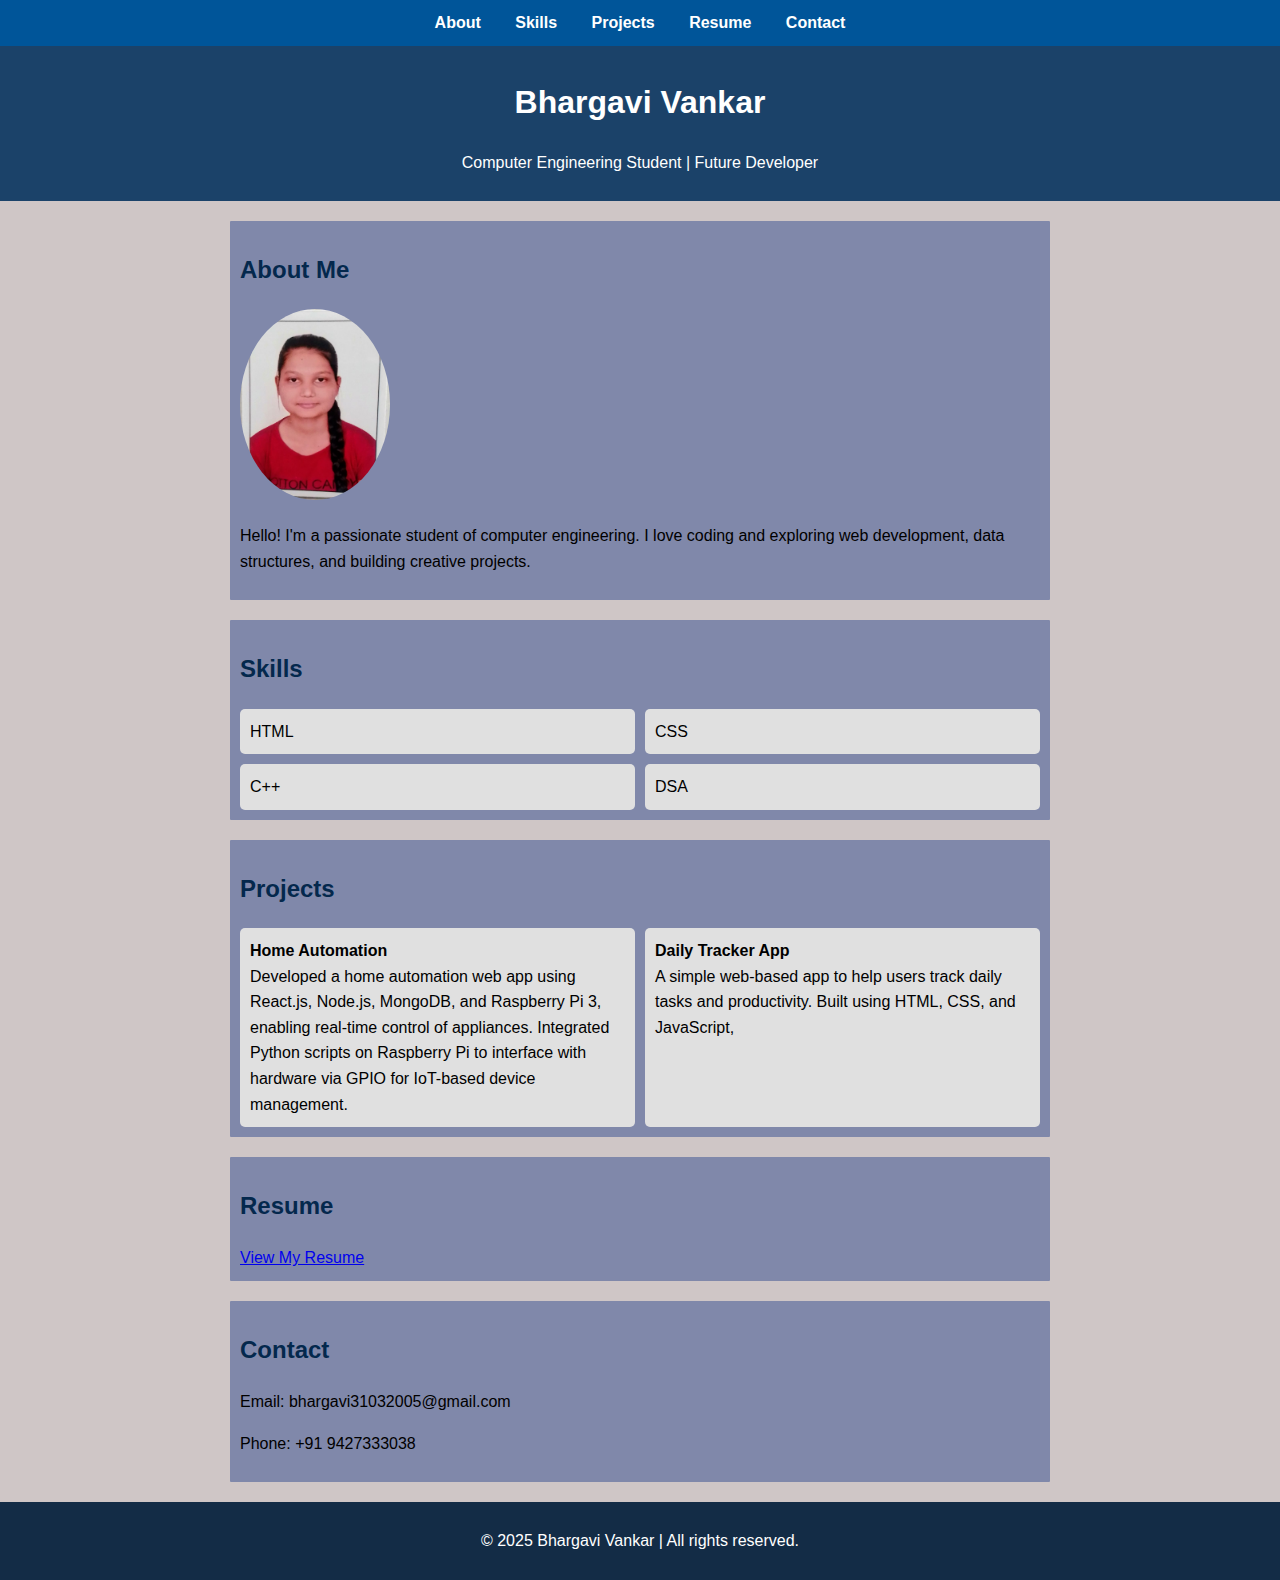
<file: index.html>
<!DOCTYPE html>
<html lang="en">
<head>
  <meta charset="UTF-8">
  <title>My Portfolio</title>
  <nav>
  <ul>
    <li><a href="#about">About</a></li>
    <li><a href="#skills">Skills</a></li>
    <li><a href="#projects">Projects</a></li>
    <li><a href="#resume">Resume</a></li>
    <li><a href="#contact">Contact</a></li>
  </ul>
</nav>


  <style>
    body {
      font-family: Arial, sans-serif;
      margin: 0;
      padding: 0;
      line-height: 1.6;
      background-color: #cfc6c6;
    }
    header {
      background-color: #1b4269;
      color: white;
      padding: 10px;
      text-align: center;
    }
    section {
      max-width: 800px;
      margin: 20px auto;
      padding: 10px;
      background-color: rgb(128, 136, 170);
      border-radius: 1px;
    }
    h2 {
      color: #04284d;
    }
    img {
      max-width: 150px;
      border-radius: 50%;
    }
    footer {
      background-color: #132c46;
      color: white;
      text-align: center;
      padding: 10px;
      margin-top: 20px;
    }
    .skills, .projects {
      display: flex;
      flex-wrap: wrap;
      gap: 10px;
    }
    .skills div, .projects div {
      background-color: #e0e0e0;
      padding: 10px;
      border-radius: 5px;
      flex: 1 1 45%;
    }
    nav {
  background-color: #005599;
  text-align: center;
}
nav ul {
  list-style: none;
  margin: 0;
  padding: 0;
}
nav ul li {
  display: inline-block;
  margin: 10px 15px;
}
nav ul li a {
  color: white;
  text-decoration: none;
  font-weight: bold;
}
nav ul li a:hover {
  text-decoration: underline;
}

  </style>
  <meta name="viewport" content="width=device-width, initial-scale=1.0">

  
</head>
<body>

  <header>
    <h1>Bhargavi Vankar</h1>
    <p>Computer Engineering Student | Future Developer</p>
  </header>

  <section id="about">
    <h2>About Me</h2>
    <img src="myphoto.jpg" alt="My Photo">
    <p>Hello! I'm a passionate student of computer engineering. I love coding and exploring web development, data structures, and building creative projects.</p>
  </section>

  <section id="skills">
    <h2>Skills</h2>
    <div class="skills">
      <div>HTML</div>
      <div>CSS</div>
      <div>C++</div>
      <div>DSA</div>
    </div>
    
    
  </section>

  <section id="projects">
    <h2>Projects</h2>
    <div class="projects">
      <div>
        <strong>Home Automation</strong><br>
        Developed a home automation web app using React.js, Node.js, MongoDB, and Raspberry Pi 3, enabling real-time control of appliances.
Integrated Python scripts on Raspberry Pi to interface with hardware via GPIO for IoT-based device management.
      </div>
      <div>
        <strong>Daily Tracker App</strong><br>
       A simple web-based app to help users track daily tasks and productivity.
       Built using HTML, CSS, and JavaScript,
      </div>
    </div>
  </section>
  

  <section id="resume">
    <h2>Resume</h2>
    <a href="resume.pdf" target="_blank">View My Resume</a>



  </section>

  <section id="contact">
    <h2>Contact</h2>
    <p>Email: bhargavi31032005@gmail.com</p>
    <p>Phone: +91 9427333038</p>
  </section>

  <footer>
    <p>&copy; 2025 Bhargavi Vankar | All rights reserved.</p>
  </footer>

</body>
</html>
</file>
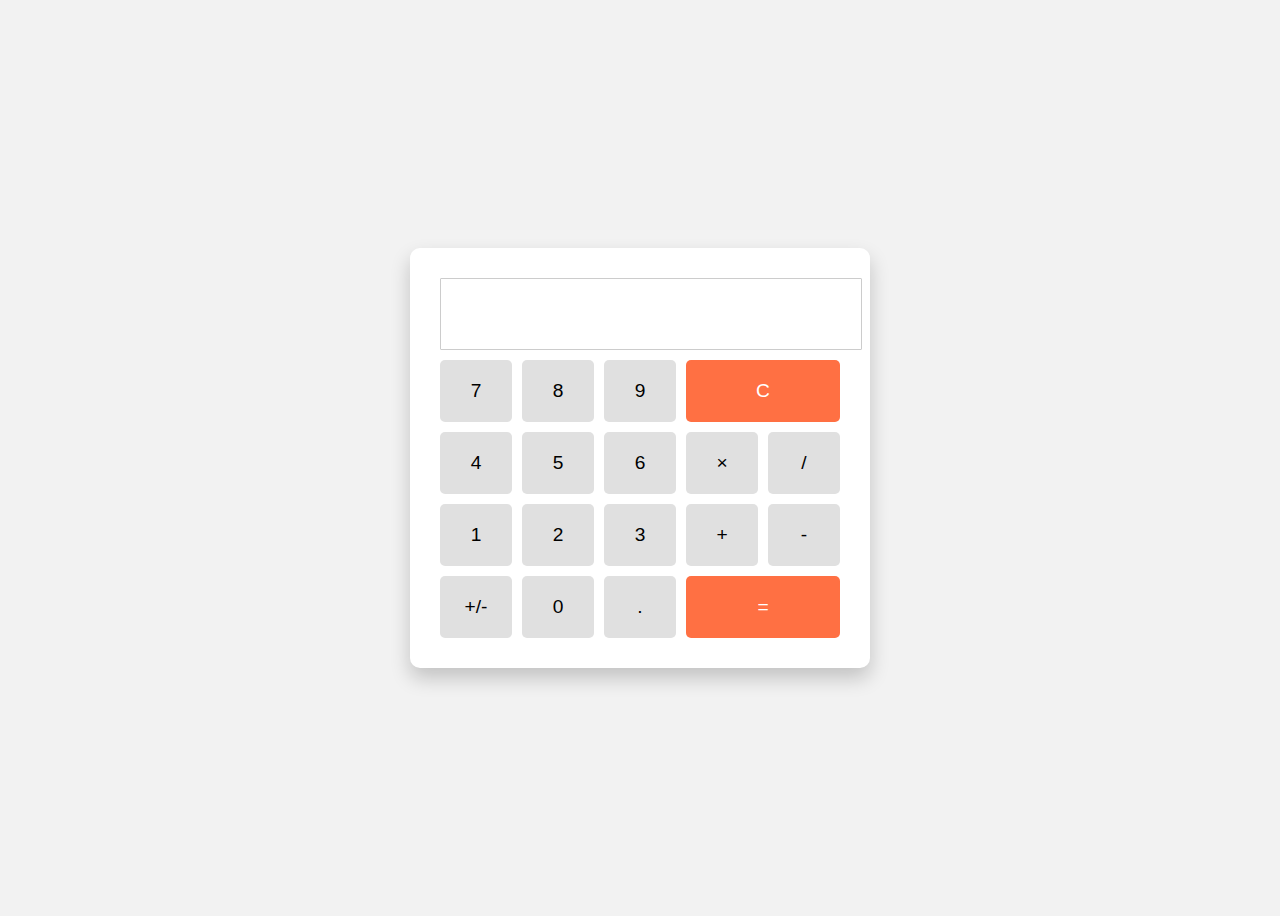
<file: CALCULATOR/index.html>
<!DOCTYPE html>
<html lang="en">
<head>
  <meta charset="UTF-8" />
  <meta name="viewport" content="width=device-width, initial-scale=1.0"/>
  <title>Basic Calculator</title>
  <link rel="stylesheet" href="style.css">
</head>
<body>
  <div class="calculator">
    <input type="text" id="display" readonly />
    <div class="buttons">
      
      <button class="btn" onclick="appendValue('7')">7</button>
      <button class="btn" onclick="appendValue('8')">8</button>
      <button class="btn" onclick="appendValue('9')">9</button>
      <button class="btn equal" onclick="clearDisplay()">C</button>
      
            
      <button class="btn" onclick="appendValue('4')">4</button>
      <button class="btn" onclick="appendValue('5')">5</button>
      <button class="btn" onclick="appendValue('6')">6</button>
      <button class="btn" onclick="appendValue('*')">×</button>
      <button class="btn" onclick="appendValue('/')">/</button>

      <button class="btn" onclick="appendValue('1')">1</button>
      <button class="btn" onclick="appendValue('2')">2</button>
      <button class="btn" onclick="appendValue('3')">3</button>
      <button class="btn" onclick="appendValue('+')">+</button>
      <button class="btn" onclick="appendValue('+')">-</button>
      
      
      <button class="btn" onclick="toggleSign()">+/-</button>
      <button class="btn" onclick="appendValue('0')">0</button>
      <button class="btn" onclick="appendValue('.')">.</button>
      <button class="btn equal" onclick="calculate()">=</button>

    </div>
  </div>

  <script src="script.js"></script>
</body>
</html>
</file>
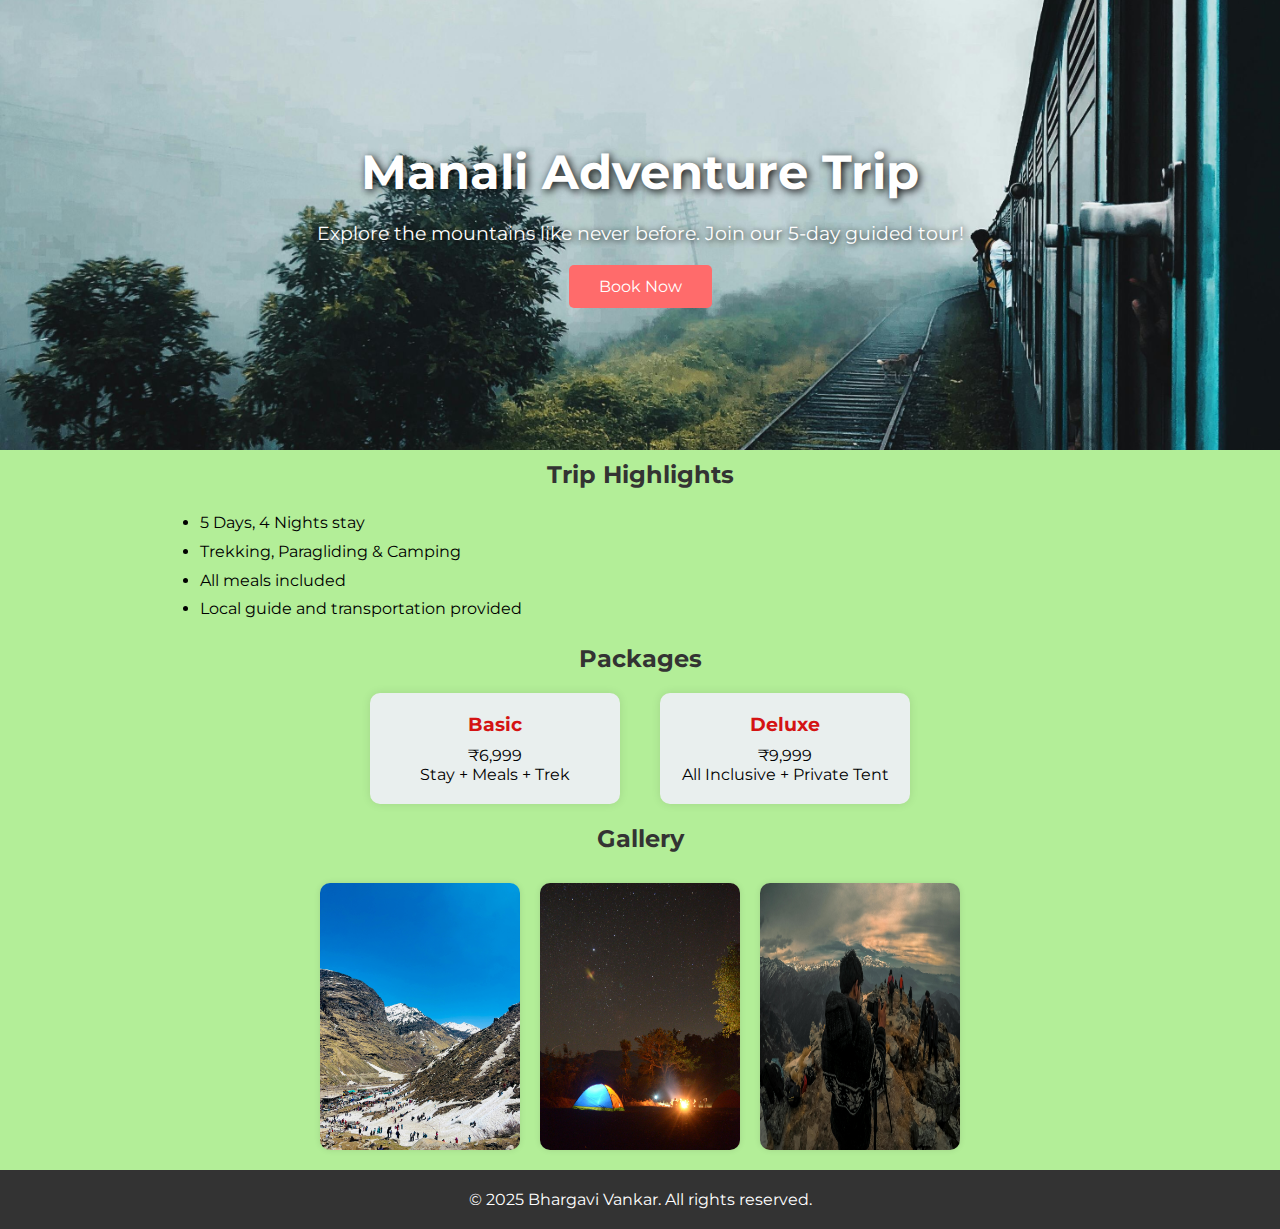
<file: LANDING PAGE/index.html>
<!DOCTYPE html>
<html lang="en">
<head>
  <meta charset="UTF-8" />
  <meta name="viewport" content="width=device-width, initial-scale=1.0"/>
  <title>Manali Adventure Trip</title>
  <link rel="stylesheet" href="style.css">
  <link href="https://fonts.googleapis.com/css2?family=Montserrat:wght@400;700&display=swap" rel="stylesheet">
</head>
<body>

  <header>
    <h1>Manali Adventure Trip</h1>
    <p>Explore the mountains like never before. Join our 5-day guided tour!</p>
    <button class="btn">Book Now</button>
  </header>

  <section class="trip-details">
    <h2>Trip Highlights</h2>
    <ul>
      <li>5 Days, 4 Nights stay</li>
      <li>Trekking, Paragliding & Camping</li>
      <li>All meals included</li>
      <li>Local guide and transportation provided</li>
    </ul>
  </section>

  <section class="pricing">
    <h2>Packages</h2>
    <div class="pricing-boxes">
      <div class="pricing-box">
        <h3>Basic</h3>
        <p>₹6,999</p>
        <p>Stay + Meals + Trek</p>
      </div>
      <div class="pricing-box">
        <h3>Deluxe</h3>
        <p>₹9,999</p>
        <p>All Inclusive + Private Tent</p>
      </div>
    </div>
  </section>

    <section class="gallery">
    <h2>Gallery</h2>
    <div class="gallery-images">
      <img src="photo1.jpg" alt="Scenic View">
      <img src="photo2.jpg" alt="Camping">
      <img src="photo3.jpg" alt="Trekking">
    </div>
  </section>

  

  <footer>
    &copy; 2025 Bhargavi Vankar. All rights reserved.
  </footer>

</body>
</html>
</file>
<file: CALCULATOR/style.css>
body {
  display: flex;
  justify-content: center;
  align-items: center;
  height: 100vh;
  background-color: #f2f2f2;
  font-family: sans-serif;
}

.calculator {
  background-color: white;
  padding: 30px;
  border-radius: 10px;
  box-shadow: 0 10px 20px rgba(0,0,0,0.2);
  width: 400px;
}

#display {
  width: 100%;
  height: 50px;
  font-size: 1.5rem;
  text-align: right;
  padding: 10px;
  margin-bottom: 10px;
  border: 1px solid #ccc;
  border-radius: 1px;
}

.buttons {
  display: grid;
  grid-template-columns: repeat(5, 1fr);
  gap: 10px;
}

.btn {
  padding: 20px;
  font-size: 1.2rem;
  border: none;
  border-radius: 5px;
  background-color: #e0e0e0;
  cursor: pointer;
  transition: 0.2s;
}

.btn:hover {
  background-color: #d4d4d4;
}

.equal {
  grid-column: span 2;
  background-color: #ff7043;
  color: white;
}
</file>
<file: LANDING PAGE/style.css>
* {
  margin: 0;
  padding: 0;
  box-sizing: border-box;
  font-family: 'Montserrat', sans-serif;
}

body {
  background-color: #b3ee98;
}

header {
  background: url('photo4.jpg') no-repeat center center/cover;
  height: 50vh;
  color: white;
  display: flex;
  flex-direction: column;
  justify-content: center;
  align-items: center;
  text-align: center;
  padding: 20px;
}

header h1 {
  font-size: 3rem;
  text-shadow: 2px 2px 8px #000;
}

header p {
  font-size: 1.2rem;
  margin: 20px 0;
  text-shadow: 1px 1px 6px #000;
}

.btn {
  background-color: #ff6b6b;
  color: white;
  padding: 12px 30px;
  border: none;
  border-radius: 5px;
  font-size: 1rem;
  cursor: pointer;
  transition: 0.3s;
}

.btn:hover {
  background-color: #e55d5d;
}

section {
  padding: 10px 20px;
  max-width: 1000px;
  margin: auto;
}

.trip-details h2,
.pricing h2,
.gallery h2,
.contact h2 {
  color: #333;
  margin-bottom: 20px;
  text-align: center;
}

.trip-details ul {
  list-style: disc;
  padding-left: 40px;
  line-height: 1.8;
}

.pricing-boxes {
  display: flex;
  justify-content: center;
  gap: 40px;
  flex-wrap: wrap;
}

.pricing-box {
  background-color: #e9efee;
  padding: 20px;
  border-radius: 10px;
  box-shadow: 0 0 10px rgba(0,0,0,0.1);
  width: 250px;
  text-align: center;
}

.pricing-box h3 {
  color: #d41313;
  margin-bottom: 10px;
}

.gallery-images {
  display: flex;
  flex-wrap: nowrap;
  gap: 20px;
  justify-content: center;
  overflow-x: auto;
  padding: 10px;
}

.gallery-images img {
  width: 200px;
  border-radius: 10px;
  box-shadow: 0 0 6px rgba(0,0,0,0.1);
}

footer {
  background-color: #333;
  color: white;
  padding: 20px;
  text-align: center;
}

/* ✅ Responsive Design */
@media (max-width: 768px) {
  header h1 {
    font-size: 2rem;
  }

  .pricing-boxes {
    flex-direction: column;
    align-items: center;
  }

  .gallery-images img {
    width: 90%;
  }

  section {
    padding: 30px 10px;
  }
}
</file>
